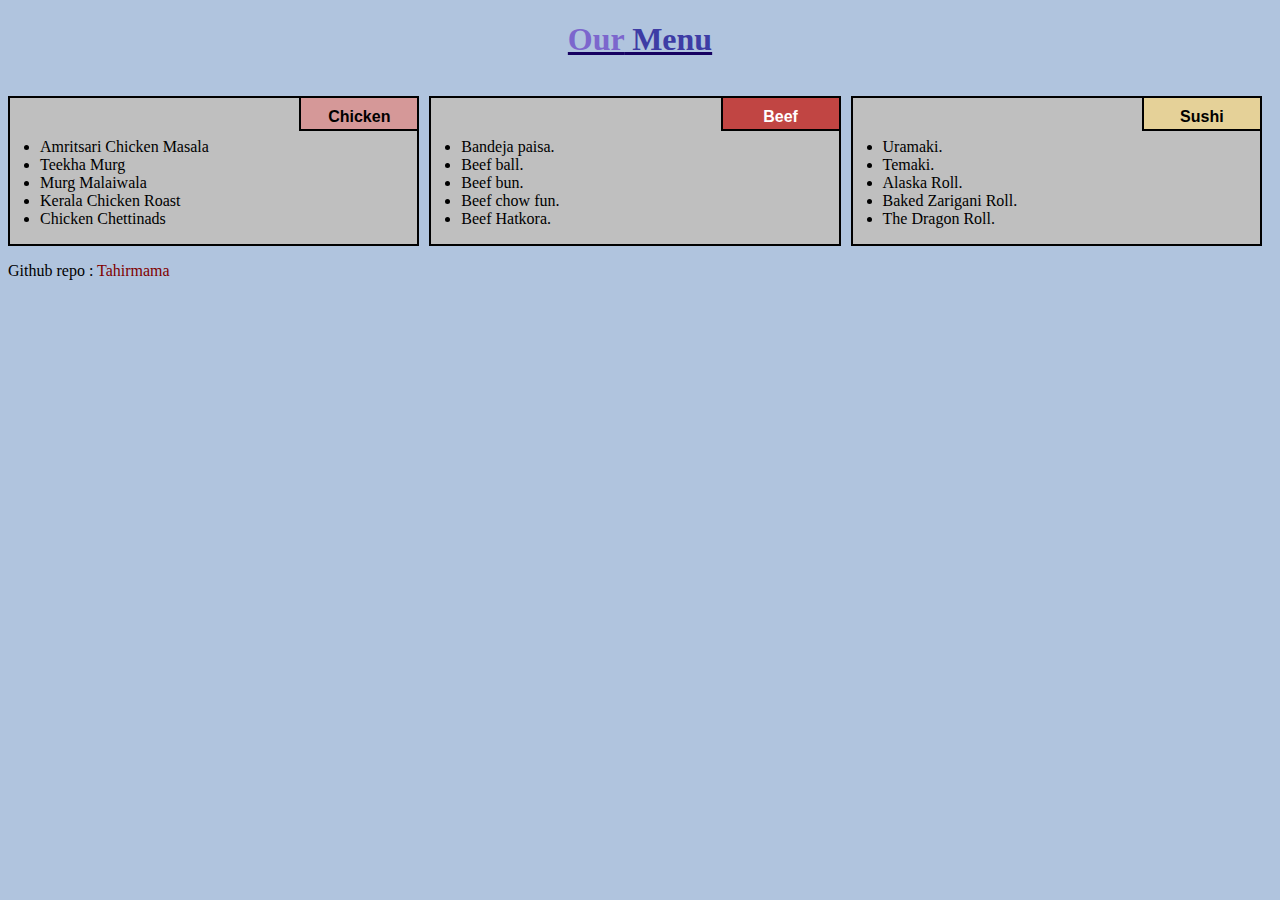
<file: module2_solution/index.html>
<!DOCTYPE html>
<html lang="en">

<head>
    <meta charset="UTF-8">
    <meta name="viewport" content="width=device-width, initial-scale=1.0">
    <link rel="stylesheet" href="css/index.css">
    <title>Menu</title>



</head>

<body class="body">
    <div class="row">
        <h1> <span class="head">Our</span> Menu</h1>
        <div class="col-lg-4 col-md-6 col-sm-12" id="container">

            <ul class="list">
                <li>Amritsari Chicken Masala</li>
                <li>Teekha Murg</li>
                <li>Murg Malaiwala</li>
                <li>Kerala Chicken Roast</li>
                <li>Chicken Chettinads</li>
            </ul>

            <p id="p1">Chicken</p>

        </div>



        <div class="col-lg-4 col-md-6 col-sm-12" id="container">
            <ul class="list">
                <li>Bandeja paisa.</li>
                <li>Beef ball.</li>
                <li>Beef bun.</li>
                <li>Beef chow fun.</li>
                <li>Beef Hatkora.</li>
            </ul>

            <p id="p2">Beef</p>

        </div>

        <div class="col-lg-4 col-md-12 col-sm-12" id="container">
            <ul class="list">
                <li>Uramaki.</li>
                <li> Temaki. </li>
                <li> Alaska Roll. </li>
                <li>Baked Zarigani Roll. </li>
                <li>The Dragon Roll.</li>
            </ul>

            <p id="p3">Sushi</p>

        </div>
<div>
    Github repo : <a href = "https://github.com/Tahirmama/HTML_CSS_JS/tree/main/module2_solution" target="blank" title="Github Link" class="githublink"> Tahirmama</a>
</div>
    </div>

</body>

</html>
</file>
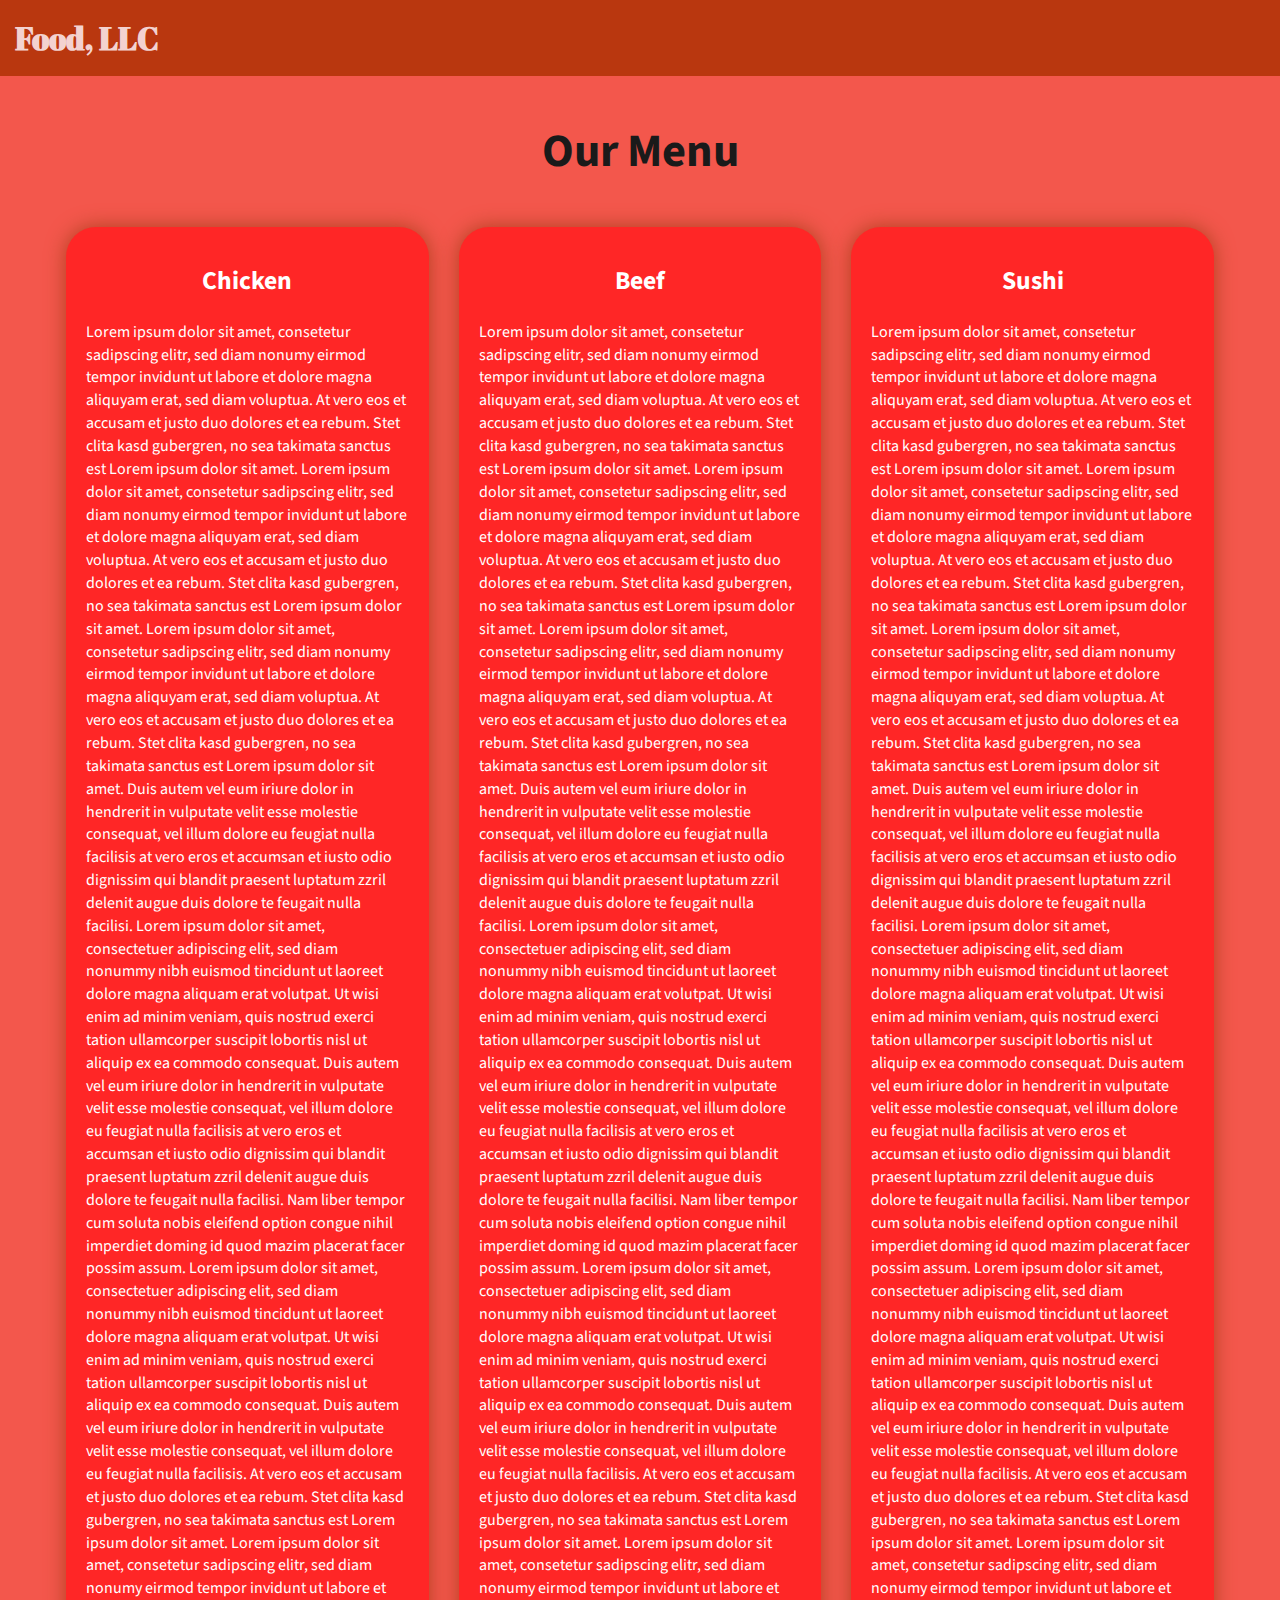
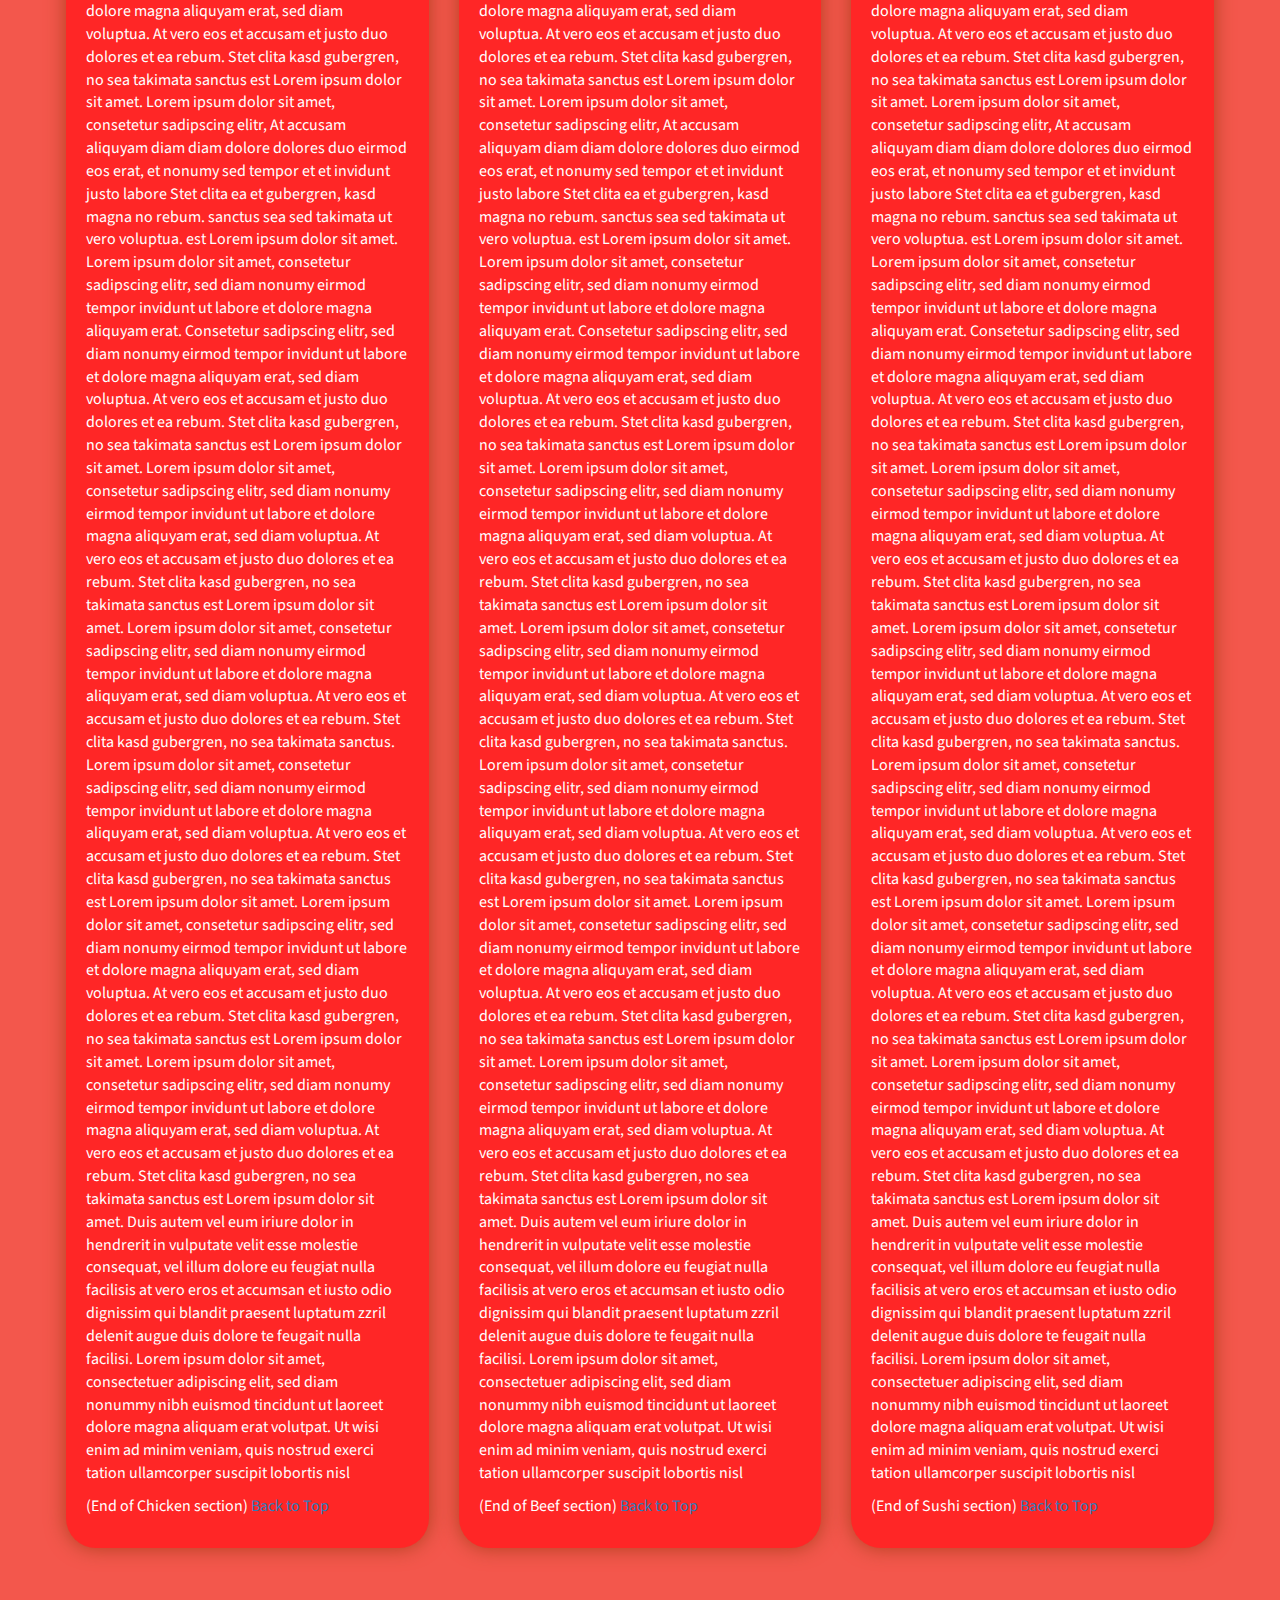
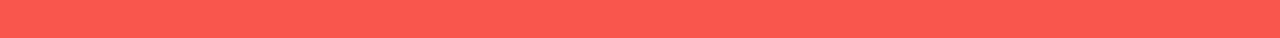
<file: module3_solution/index.html>
<!DOCTYPE html>
<html lang="en">

<head>
    <meta charset="utf-8">
    <meta http-equiv="X-UA-Compatible" content="IE=edge">
    <meta name="viewport" content="width=device-width, initial-scale=1">
    <title>Menu List</title>
    <link rel="stylesheet" href="css/bootstrap.min.css">
    <link rel="stylesheet" href="css/styles.css">
    <link href="https://fonts.googleapis.com/css?family=Source+Sans+Pro" rel="stylesheet">
    <link href="https://fonts.googleapis.com/css?family=Abril+Fatface" rel="stylesheet">

</head>

<body>
    <header>
        <nav id="header-nav" class="navbar navbar-default">
            <div class="container-fluid">
                <div class="navbar-header">
                    <div class="navbar-brand">
                        <a href="index.html"><h1>Food, LLC</h1></a>
                    </div>

                    <button type="button" class="navbar-toggle collapsed visible-xs" data-toggle="collapse" data-target="#collapsable-nav" aria-expanded="false">
                        <span class="sr-only">Toggle navigation</span>
                        <span class="icon-bar"></span>
                        <span class="icon-bar"></span>
                        <span class="icon-bar"></span>
                    </button>
                </div>

                <div id="collapsable-nav" class="collapse navbar-collapse">
                    <ul id="nav-list" class="nav navbar-nav navbar-right visible-xs text-center">
                        <li>
                            <a href="#chicken-tile"><br class="hidden-xs"> Chicken</a>
                        </li>
                        <li>
                            <a href="#beef-tile"><br class="hidden-xs"> Beef</a>
                        </li>
                        <li>
                            <a href="#sushi-tile"><br class="hidden-xs"> Sushi</a>
                        </li>
                    </ul>
                </div>
            </div>
        </nav>
    </header>

    <div id="main-content" class="container">
        <h2 id="top-heading" class="text-center">Our Menu</h2>
        <div id="home-tiles" class="row">
            <div class="col-md-4 col-sm-6 col-xs-12">
                <div id="chicken-tile">
                    <section>
                        <h3 class="text-center">Chicken</h3>
                        <p>
                            Lorem ipsum dolor sit amet, consetetur sadipscing elitr, sed diam nonumy eirmod tempor invidunt ut labore et dolore magna aliquyam erat, sed diam voluptua. At vero eos et accusam et justo duo dolores et ea rebum. Stet clita kasd gubergren, no sea takimata
                            sanctus est Lorem ipsum dolor sit amet. Lorem ipsum dolor sit amet, consetetur sadipscing elitr, sed diam nonumy eirmod tempor invidunt ut labore et dolore magna aliquyam erat, sed diam voluptua. At vero eos et accusam et justo
                            duo dolores et ea rebum. Stet clita kasd gubergren, no sea takimata sanctus est Lorem ipsum dolor sit amet. Lorem ipsum dolor sit amet, consetetur sadipscing elitr, sed diam nonumy eirmod tempor invidunt ut labore et dolore
                            magna aliquyam erat, sed diam voluptua. At vero eos et accusam et justo duo dolores et ea rebum. Stet clita kasd gubergren, no sea takimata sanctus est Lorem ipsum dolor sit amet. Duis autem vel eum iriure dolor in hendrerit
                            in vulputate velit esse molestie consequat, vel illum dolore eu feugiat nulla facilisis at vero eros et accumsan et iusto odio dignissim qui blandit praesent luptatum zzril delenit augue duis dolore te feugait nulla facilisi.
                            Lorem ipsum dolor sit amet, consectetuer adipiscing elit, sed diam nonummy nibh euismod tincidunt ut laoreet dolore magna aliquam erat volutpat. Ut wisi enim ad minim veniam, quis nostrud exerci tation ullamcorper suscipit
                            lobortis nisl ut aliquip ex ea commodo consequat. Duis autem vel eum iriure dolor in hendrerit in vulputate velit esse molestie consequat, vel illum dolore eu feugiat nulla facilisis at vero eros et accumsan et iusto odio dignissim
                            qui blandit praesent luptatum zzril delenit augue duis dolore te feugait nulla facilisi. Nam liber tempor cum soluta nobis eleifend option congue nihil imperdiet doming id quod mazim placerat facer possim assum. Lorem ipsum
                            dolor sit amet, consectetuer adipiscing elit, sed diam nonummy nibh euismod tincidunt ut laoreet dolore magna aliquam erat volutpat. Ut wisi enim ad minim veniam, quis nostrud exerci tation ullamcorper suscipit lobortis nisl
                            ut aliquip ex ea commodo consequat. Duis autem vel eum iriure dolor in hendrerit in vulputate velit esse molestie consequat, vel illum dolore eu feugiat nulla facilisis. At vero eos et accusam et justo duo dolores et ea rebum.
                            Stet clita kasd gubergren, no sea takimata sanctus est Lorem ipsum dolor sit amet. Lorem ipsum dolor sit amet, consetetur sadipscing elitr, sed diam nonumy eirmod tempor invidunt ut labore et dolore magna aliquyam erat, sed
                            diam voluptua. At vero eos et accusam et justo duo dolores et ea rebum. Stet clita kasd gubergren, no sea takimata sanctus est Lorem ipsum dolor sit amet. Lorem ipsum dolor sit amet, consetetur sadipscing elitr, At accusam
                            aliquyam diam diam dolore dolores duo eirmod eos erat, et nonumy sed tempor et et invidunt justo labore Stet clita ea et gubergren, kasd magna no rebum. sanctus sea sed takimata ut vero voluptua. est Lorem ipsum dolor sit amet.
                            Lorem ipsum dolor sit amet, consetetur sadipscing elitr, sed diam nonumy eirmod tempor invidunt ut labore et dolore magna aliquyam erat. Consetetur sadipscing elitr, sed diam nonumy eirmod tempor invidunt ut labore et dolore
                            magna aliquyam erat, sed diam voluptua. At vero eos et accusam et justo duo dolores et ea rebum. Stet clita kasd gubergren, no sea takimata sanctus est Lorem ipsum dolor sit amet. Lorem ipsum dolor sit amet, consetetur sadipscing
                            elitr, sed diam nonumy eirmod tempor invidunt ut labore et dolore magna aliquyam erat, sed diam voluptua. At vero eos et accusam et justo duo dolores et ea rebum. Stet clita kasd gubergren, no sea takimata sanctus est Lorem
                            ipsum dolor sit amet. Lorem ipsum dolor sit amet, consetetur sadipscing elitr, sed diam nonumy eirmod tempor invidunt ut labore et dolore magna aliquyam erat, sed diam voluptua. At vero eos et accusam et justo duo dolores et
                            ea rebum. Stet clita kasd gubergren, no sea takimata sanctus. Lorem ipsum dolor sit amet, consetetur sadipscing elitr, sed diam nonumy eirmod tempor invidunt ut labore et dolore magna aliquyam erat, sed diam voluptua. At vero
                            eos et accusam et justo duo dolores et ea rebum. Stet clita kasd gubergren, no sea takimata sanctus est Lorem ipsum dolor sit amet. Lorem ipsum dolor sit amet, consetetur sadipscing elitr, sed diam nonumy eirmod tempor invidunt
                            ut labore et dolore magna aliquyam erat, sed diam voluptua. At vero eos et accusam et justo duo dolores et ea rebum. Stet clita kasd gubergren, no sea takimata sanctus est Lorem ipsum dolor sit amet. Lorem ipsum dolor sit amet,
                            consetetur sadipscing elitr, sed diam nonumy eirmod tempor invidunt ut labore et dolore magna aliquyam erat, sed diam voluptua. At vero eos et accusam et justo duo dolores et ea rebum. Stet clita kasd gubergren, no sea takimata
                            sanctus est Lorem ipsum dolor sit amet. Duis autem vel eum iriure dolor in hendrerit in vulputate velit esse molestie consequat, vel illum dolore eu feugiat nulla facilisis at vero eros et accumsan et iusto odio dignissim qui
                            blandit praesent luptatum zzril delenit augue duis dolore te feugait nulla facilisi. Lorem ipsum dolor sit amet, consectetuer adipiscing elit, sed diam nonummy nibh euismod tincidunt ut laoreet dolore magna aliquam erat volutpat.
                            Ut wisi enim ad minim veniam, quis nostrud exerci tation ullamcorper suscipit lobortis nisl
                        </p>
                        <p>
                            (End of Chicken section) <a href="#top-heading">Back to Top</a>
                        </p>
                    </section>
                </div>
            </div>
            <div class="col-md-4 col-sm-6 col-xs-12">
                <div id="beef-tile">
                    <section>
                        <h3 class="text-center">Beef</h3>
                        <p>
                            Lorem ipsum dolor sit amet, consetetur sadipscing elitr, sed diam nonumy eirmod tempor invidunt ut labore et dolore magna aliquyam erat, sed diam voluptua. At vero eos et accusam et justo duo dolores et ea rebum. Stet clita kasd gubergren, no sea takimata
                            sanctus est Lorem ipsum dolor sit amet. Lorem ipsum dolor sit amet, consetetur sadipscing elitr, sed diam nonumy eirmod tempor invidunt ut labore et dolore magna aliquyam erat, sed diam voluptua. At vero eos et accusam et justo
                            duo dolores et ea rebum. Stet clita kasd gubergren, no sea takimata sanctus est Lorem ipsum dolor sit amet. Lorem ipsum dolor sit amet, consetetur sadipscing elitr, sed diam nonumy eirmod tempor invidunt ut labore et dolore
                            magna aliquyam erat, sed diam voluptua. At vero eos et accusam et justo duo dolores et ea rebum. Stet clita kasd gubergren, no sea takimata sanctus est Lorem ipsum dolor sit amet. Duis autem vel eum iriure dolor in hendrerit
                            in vulputate velit esse molestie consequat, vel illum dolore eu feugiat nulla facilisis at vero eros et accumsan et iusto odio dignissim qui blandit praesent luptatum zzril delenit augue duis dolore te feugait nulla facilisi.
                            Lorem ipsum dolor sit amet, consectetuer adipiscing elit, sed diam nonummy nibh euismod tincidunt ut laoreet dolore magna aliquam erat volutpat. Ut wisi enim ad minim veniam, quis nostrud exerci tation ullamcorper suscipit
                            lobortis nisl ut aliquip ex ea commodo consequat. Duis autem vel eum iriure dolor in hendrerit in vulputate velit esse molestie consequat, vel illum dolore eu feugiat nulla facilisis at vero eros et accumsan et iusto odio dignissim
                            qui blandit praesent luptatum zzril delenit augue duis dolore te feugait nulla facilisi. Nam liber tempor cum soluta nobis eleifend option congue nihil imperdiet doming id quod mazim placerat facer possim assum. Lorem ipsum
                            dolor sit amet, consectetuer adipiscing elit, sed diam nonummy nibh euismod tincidunt ut laoreet dolore magna aliquam erat volutpat. Ut wisi enim ad minim veniam, quis nostrud exerci tation ullamcorper suscipit lobortis nisl
                            ut aliquip ex ea commodo consequat. Duis autem vel eum iriure dolor in hendrerit in vulputate velit esse molestie consequat, vel illum dolore eu feugiat nulla facilisis. At vero eos et accusam et justo duo dolores et ea rebum.
                            Stet clita kasd gubergren, no sea takimata sanctus est Lorem ipsum dolor sit amet. Lorem ipsum dolor sit amet, consetetur sadipscing elitr, sed diam nonumy eirmod tempor invidunt ut labore et dolore magna aliquyam erat, sed
                            diam voluptua. At vero eos et accusam et justo duo dolores et ea rebum. Stet clita kasd gubergren, no sea takimata sanctus est Lorem ipsum dolor sit amet. Lorem ipsum dolor sit amet, consetetur sadipscing elitr, At accusam
                            aliquyam diam diam dolore dolores duo eirmod eos erat, et nonumy sed tempor et et invidunt justo labore Stet clita ea et gubergren, kasd magna no rebum. sanctus sea sed takimata ut vero voluptua. est Lorem ipsum dolor sit amet.
                            Lorem ipsum dolor sit amet, consetetur sadipscing elitr, sed diam nonumy eirmod tempor invidunt ut labore et dolore magna aliquyam erat. Consetetur sadipscing elitr, sed diam nonumy eirmod tempor invidunt ut labore et dolore
                            magna aliquyam erat, sed diam voluptua. At vero eos et accusam et justo duo dolores et ea rebum. Stet clita kasd gubergren, no sea takimata sanctus est Lorem ipsum dolor sit amet. Lorem ipsum dolor sit amet, consetetur sadipscing
                            elitr, sed diam nonumy eirmod tempor invidunt ut labore et dolore magna aliquyam erat, sed diam voluptua. At vero eos et accusam et justo duo dolores et ea rebum. Stet clita kasd gubergren, no sea takimata sanctus est Lorem
                            ipsum dolor sit amet. Lorem ipsum dolor sit amet, consetetur sadipscing elitr, sed diam nonumy eirmod tempor invidunt ut labore et dolore magna aliquyam erat, sed diam voluptua. At vero eos et accusam et justo duo dolores et
                            ea rebum. Stet clita kasd gubergren, no sea takimata sanctus. Lorem ipsum dolor sit amet, consetetur sadipscing elitr, sed diam nonumy eirmod tempor invidunt ut labore et dolore magna aliquyam erat, sed diam voluptua. At vero
                            eos et accusam et justo duo dolores et ea rebum. Stet clita kasd gubergren, no sea takimata sanctus est Lorem ipsum dolor sit amet. Lorem ipsum dolor sit amet, consetetur sadipscing elitr, sed diam nonumy eirmod tempor invidunt
                            ut labore et dolore magna aliquyam erat, sed diam voluptua. At vero eos et accusam et justo duo dolores et ea rebum. Stet clita kasd gubergren, no sea takimata sanctus est Lorem ipsum dolor sit amet. Lorem ipsum dolor sit amet,
                            consetetur sadipscing elitr, sed diam nonumy eirmod tempor invidunt ut labore et dolore magna aliquyam erat, sed diam voluptua. At vero eos et accusam et justo duo dolores et ea rebum. Stet clita kasd gubergren, no sea takimata
                            sanctus est Lorem ipsum dolor sit amet. Duis autem vel eum iriure dolor in hendrerit in vulputate velit esse molestie consequat, vel illum dolore eu feugiat nulla facilisis at vero eros et accumsan et iusto odio dignissim qui
                            blandit praesent luptatum zzril delenit augue duis dolore te feugait nulla facilisi. Lorem ipsum dolor sit amet, consectetuer adipiscing elit, sed diam nonummy nibh euismod tincidunt ut laoreet dolore magna aliquam erat volutpat.
                            Ut wisi enim ad minim veniam, quis nostrud exerci tation ullamcorper suscipit lobortis nisl
                        </p>
                        <p>
                            (End of Beef section) <a href="#top-heading">Back to Top</a>
                        </p>
                    </section>
                </div>
            </div>
            <!-- <div class="clearfix visible-md-block"></div> -->
            <div class="col-md-4 col-sm-12 col-xs-12">
                <div id="sushi-tile">
                    <section>
                        <h3 class="text-center">Sushi</h3>
                        <p>
                            Lorem ipsum dolor sit amet, consetetur sadipscing elitr, sed diam nonumy eirmod tempor invidunt ut labore et dolore magna aliquyam erat, sed diam voluptua. At vero eos et accusam et justo duo dolores et ea rebum. Stet clita kasd gubergren, no sea takimata
                            sanctus est Lorem ipsum dolor sit amet. Lorem ipsum dolor sit amet, consetetur sadipscing elitr, sed diam nonumy eirmod tempor invidunt ut labore et dolore magna aliquyam erat, sed diam voluptua. At vero eos et accusam et justo
                            duo dolores et ea rebum. Stet clita kasd gubergren, no sea takimata sanctus est Lorem ipsum dolor sit amet. Lorem ipsum dolor sit amet, consetetur sadipscing elitr, sed diam nonumy eirmod tempor invidunt ut labore et dolore
                            magna aliquyam erat, sed diam voluptua. At vero eos et accusam et justo duo dolores et ea rebum. Stet clita kasd gubergren, no sea takimata sanctus est Lorem ipsum dolor sit amet. Duis autem vel eum iriure dolor in hendrerit
                            in vulputate velit esse molestie consequat, vel illum dolore eu feugiat nulla facilisis at vero eros et accumsan et iusto odio dignissim qui blandit praesent luptatum zzril delenit augue duis dolore te feugait nulla facilisi.
                            Lorem ipsum dolor sit amet, consectetuer adipiscing elit, sed diam nonummy nibh euismod tincidunt ut laoreet dolore magna aliquam erat volutpat. Ut wisi enim ad minim veniam, quis nostrud exerci tation ullamcorper suscipit
                            lobortis nisl ut aliquip ex ea commodo consequat. Duis autem vel eum iriure dolor in hendrerit in vulputate velit esse molestie consequat, vel illum dolore eu feugiat nulla facilisis at vero eros et accumsan et iusto odio dignissim
                            qui blandit praesent luptatum zzril delenit augue duis dolore te feugait nulla facilisi. Nam liber tempor cum soluta nobis eleifend option congue nihil imperdiet doming id quod mazim placerat facer possim assum. Lorem ipsum
                            dolor sit amet, consectetuer adipiscing elit, sed diam nonummy nibh euismod tincidunt ut laoreet dolore magna aliquam erat volutpat. Ut wisi enim ad minim veniam, quis nostrud exerci tation ullamcorper suscipit lobortis nisl
                            ut aliquip ex ea commodo consequat. Duis autem vel eum iriure dolor in hendrerit in vulputate velit esse molestie consequat, vel illum dolore eu feugiat nulla facilisis. At vero eos et accusam et justo duo dolores et ea rebum.
                            Stet clita kasd gubergren, no sea takimata sanctus est Lorem ipsum dolor sit amet. Lorem ipsum dolor sit amet, consetetur sadipscing elitr, sed diam nonumy eirmod tempor invidunt ut labore et dolore magna aliquyam erat, sed
                            diam voluptua. At vero eos et accusam et justo duo dolores et ea rebum. Stet clita kasd gubergren, no sea takimata sanctus est Lorem ipsum dolor sit amet. Lorem ipsum dolor sit amet, consetetur sadipscing elitr, At accusam
                            aliquyam diam diam dolore dolores duo eirmod eos erat, et nonumy sed tempor et et invidunt justo labore Stet clita ea et gubergren, kasd magna no rebum. sanctus sea sed takimata ut vero voluptua. est Lorem ipsum dolor sit amet.
                            Lorem ipsum dolor sit amet, consetetur sadipscing elitr, sed diam nonumy eirmod tempor invidunt ut labore et dolore magna aliquyam erat. Consetetur sadipscing elitr, sed diam nonumy eirmod tempor invidunt ut labore et dolore
                            magna aliquyam erat, sed diam voluptua. At vero eos et accusam et justo duo dolores et ea rebum. Stet clita kasd gubergren, no sea takimata sanctus est Lorem ipsum dolor sit amet. Lorem ipsum dolor sit amet, consetetur sadipscing
                            elitr, sed diam nonumy eirmod tempor invidunt ut labore et dolore magna aliquyam erat, sed diam voluptua. At vero eos et accusam et justo duo dolores et ea rebum. Stet clita kasd gubergren, no sea takimata sanctus est Lorem
                            ipsum dolor sit amet. Lorem ipsum dolor sit amet, consetetur sadipscing elitr, sed diam nonumy eirmod tempor invidunt ut labore et dolore magna aliquyam erat, sed diam voluptua. At vero eos et accusam et justo duo dolores et
                            ea rebum. Stet clita kasd gubergren, no sea takimata sanctus. Lorem ipsum dolor sit amet, consetetur sadipscing elitr, sed diam nonumy eirmod tempor invidunt ut labore et dolore magna aliquyam erat, sed diam voluptua. At vero
                            eos et accusam et justo duo dolores et ea rebum. Stet clita kasd gubergren, no sea takimata sanctus est Lorem ipsum dolor sit amet. Lorem ipsum dolor sit amet, consetetur sadipscing elitr, sed diam nonumy eirmod tempor invidunt
                            ut labore et dolore magna aliquyam erat, sed diam voluptua. At vero eos et accusam et justo duo dolores et ea rebum. Stet clita kasd gubergren, no sea takimata sanctus est Lorem ipsum dolor sit amet. Lorem ipsum dolor sit amet,
                            consetetur sadipscing elitr, sed diam nonumy eirmod tempor invidunt ut labore et dolore magna aliquyam erat, sed diam voluptua. At vero eos et accusam et justo duo dolores et ea rebum. Stet clita kasd gubergren, no sea takimata
                            sanctus est Lorem ipsum dolor sit amet. Duis autem vel eum iriure dolor in hendrerit in vulputate velit esse molestie consequat, vel illum dolore eu feugiat nulla facilisis at vero eros et accumsan et iusto odio dignissim qui
                            blandit praesent luptatum zzril delenit augue duis dolore te feugait nulla facilisi. Lorem ipsum dolor sit amet, consectetuer adipiscing elit, sed diam nonummy nibh euismod tincidunt ut laoreet dolore magna aliquam erat volutpat.
                            Ut wisi enim ad minim veniam, quis nostrud exerci tation ullamcorper suscipit lobortis nisl
                        </p>
                        <p>
                            (End of Sushi section) <a href="#top-heading">Back to Top</a>
                        </p>
                    </section>
                </div>
            </div>
            <!-- <div class="clearfix visible-lg-block"></div> -->
        </div>
    </div>
    <div class="clearfix visible-lg-block"></div>


    <!-- jQuery (Bootstrap JS plugins depend on it) -->
    <script src="js/jquery-3.1.1.min.js"></script>
    <script src="js/bootstrap.min.js"></script>
    <!-- <script src="js/script.js"></script> -->

</body>

</html>
</file>
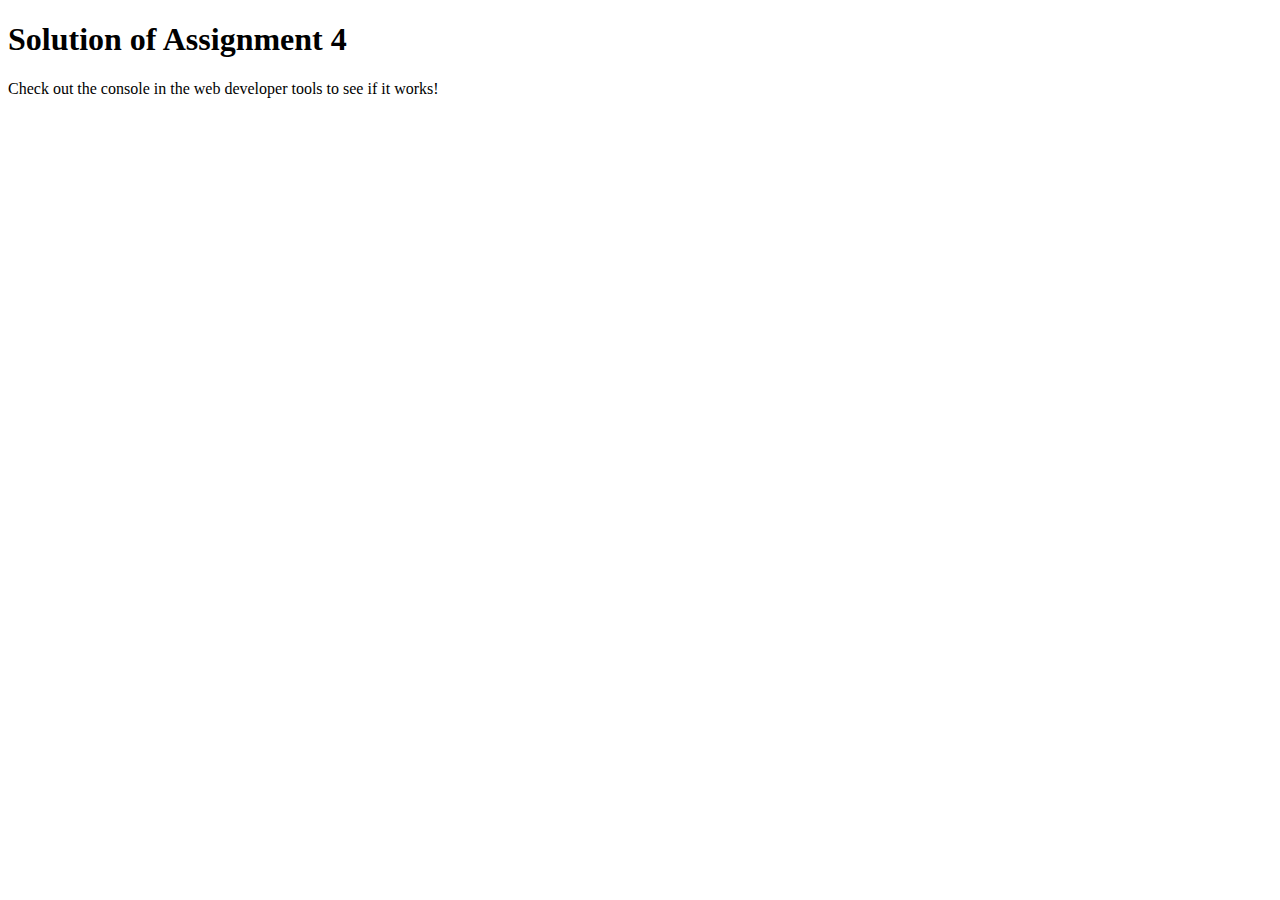
<file: module4_solution/index.html>
<!DOCTYPE html>
<html>

<head>
    <meta charset="utf-8">
    <title>Assignment Solution for Module 4</title>
    <script src="SpeakHello.js"></script>
    <script src="SpeakGoodBye.js"></script>
    <script src="script.js"></script>
</head>

<body>
    <h1>Solution of Assignment 4</h1>
    <p>Check out the console in the web developer tools to see if it works!</p>
</body>

</html>
</file>
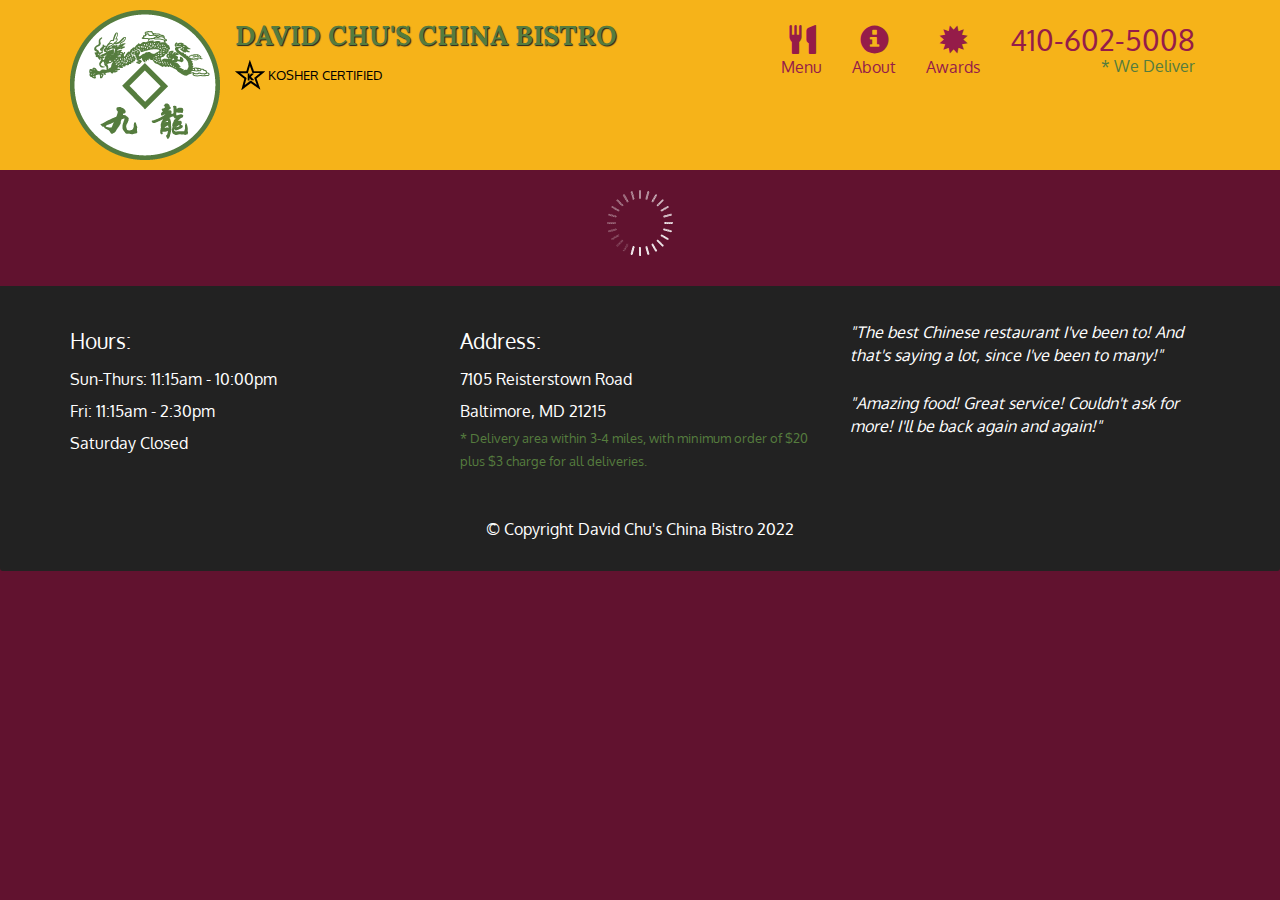
<file: module5_solution/index.html>
<!doctype html>
<html lang="en">
  <head>
    <meta charset="utf-8">
    <meta http-equiv="X-UA-Compatible" content="IE=edge">
    <meta name="viewport" content="width=device-width, initial-scale=1">
    <title>David Chu's China Bistro</title>
    <link rel="stylesheet" href="css/bootstrap.min.css">
    <link rel="stylesheet" href="css/styles.css">
    <link href='https://fonts.googleapis.com/css?family=Oxygen:400,300,700' rel='stylesheet' type='text/css'>
    <link href='https://fonts.googleapis.com/css?family=Lora' rel='stylesheet' type='text/css'>
  </head>
<body>
  <header>
    <nav id="header-nav" class="navbar navbar-default">
      <div class="container">
        <div class="navbar-header">
          <a href="index.html" class="pull-left visible-md visible-lg">
            <div id="logo-img" alt="Logo image"></div>
          </a>

          <div class="navbar-brand">
            <a href="index.html"><h1>David Chu's China Bistro</h1></a>
            <p>
              <img src="images/star-k-logo.png" alt="Kosher certification">
              <span>Kosher Certified</span>
            </p>
          </div>

          <button id="navbarToggle" type="button" class="navbar-toggle collapsed" data-toggle="collapse" data-target="#collapsable-nav" aria-expanded="false">
            <span class="sr-only">Toggle navigation</span>
            <span class="icon-bar"></span>
            <span class="icon-bar"></span>
            <span class="icon-bar"></span>
          </button>
        </div>
        
        <div id="collapsable-nav" class="collapse navbar-collapse">
           <ul id="nav-list" class="nav navbar-nav navbar-right">
            <li id="navHomeButton" class="visible-xs active">
              <a href="index.html">
                <span class="glyphicon glyphicon-home"></span> Home</a>
            </li>
            <li id="navMenuButton">
              <a href="#" onclick="$dc.loadMenuCategories();">
                <span class="glyphicon glyphicon-cutlery"></span><br class="hidden-xs"> Menu</a>
            </li>
            <li>
              <a href="#">
                <span class="glyphicon glyphicon-info-sign"></span><br class="hidden-xs"> About</a>
            </li>
            <li>
              <a href="#">
                <span class="glyphicon glyphicon-certificate"></span><br class="hidden-xs"> Awards</a>
            </li>
            <li id="phone" class="hidden-xs">
              <a href="tel:410-602-5008">
                <span>410-602-5008</span></a><div>* We Deliver</div>
            </li>
          </ul><!-- #nav-list -->
        </div><!-- .collapse .navbar-collapse -->
      </div><!-- .container -->
    </nav><!-- #header-nav -->
  </header>

  <div id="call-btn" class="visible-xs">
    <a class="btn" href="tel:410-602-5008">
    <span class="glyphicon glyphicon-earphone"></span>
    410-602-5008
    </a>
  </div>
  <div id="xs-deliver" class="text-center visible-xs">* We Deliver</div>

  <div id="main-content" class="container"></div>

  <footer class="panel-footer">
    <div class="container">
      <div class="row">
        <section id="hours" class="col-sm-4">
          <span>Hours:</span><br>
          Sun-Thurs: 11:15am - 10:00pm<br>
          Fri: 11:15am - 2:30pm<br>
          Saturday Closed
          <hr class="visible-xs">
        </section>
        <section id="address" class="col-sm-4">
          <span>Address:</span><br>
          7105 Reisterstown Road<br>
          Baltimore, MD 21215
          <p>* Delivery area within 3-4 miles, with minimum order of $20 plus $3 charge for all deliveries.</p>
          <hr class="visible-xs">
        </section>
        <section id="testimonials" class="col-sm-4">
          <p>"The best Chinese restaurant I've been to! And that's saying a lot, since I've been to many!"</p>
          <p>"Amazing food! Great service! Couldn't ask for more! I'll be back again and again!"</p>
        </section>
      </div>
      <div class="text-center">&copy; Copyright David Chu's China Bistro 2022</div>
    </div>
  </footer>

  <!-- jQuery (Bootstrap JS plugins depend on it) -->
  <script src="js/jquery-2.1.4.min.js"></script>
  <script src="js/bootstrap.min.js"></script>
  <script src="js/ajax-utils.js"></script>
  <script src="js/script.js"></script>
</body>
</html>
</file>
<file: module2_solution/css/index.css>
*{
    box-sizing: border-box;
  }
  .body{
      background-color: lightsteelblue  ;
  }
  
  h1{
    text-align: center;
    color: #3d3ca5;
    ;
    text-decoration: underline rgb(22, 1, 97);
  }
  .head{
      color: rgb(124 102 205);
  }
  
  p ,ul  {
    background-color: #bfbfbf;
    border: 2px solid black;
    height: 150px;
    margin-right: 10px;
    padding: 40px 10px 5px 10px;
    overflow: hidden;
  }

  .list{
      padding-left: 30px;
  }

  #container {
    position: relative;
    
  }

  
  #p1 {
    background-color: #D59898;
    position: absolute;
    top: 0;
    right: 0;
    font-weight: bold;
    height: 35px;
    width: 120px;
    padding: 10px;
    text-align: center;
    font-family: Arial, Helvetica, sans-serif;
  
  }
  #p2 {
    background-color:#C14543 ;
    color: white;
    position: absolute;
    top: 0;
    right: 0;
    font-weight: bold;
    height: 35px;
    width: 120px;
    padding: 10px;
    text-align: center;
    font-family: Arial, Helvetica, sans-serif;
  
  }
  #p3 {
   background-color: #E5D198;
    position: absolute;
    top: 0;
    right: 0;
    font-weight: bold;
    height: 35px;
    width: 120px;
    padding: 10px;
    text-align: center;
    font-family: Arial, Helvetica, sans-serif;
  
  }
  
  
  .row {
    width: 100%;
  

  }
  
  
  /********** Large devices only **********/
  @media (min-width: 992px) {
    .col-lg-1, .col-lg-2, .col-lg-3, .col-lg-4, .col-lg-5, .col-lg-6, .col-lg-7, .col-lg-8, .col-lg-9, .col-lg-10, .col-lg-11, .col-lg-12 {
      float: left;
    }
    .col-lg-1 {
      width: 8.33%;
    }
    .col-lg-2 {
      width: 16.66%;
    }
    .col-lg-3 {
      width: 25%;
    }
    .col-lg-4 {
      width: 33.33%;
    
    }
    .col-lg-5 {
      width: 41.66%;
    }
    .col-lg-6 {
      width: 50%;
    }
    .col-lg-7 {
      width: 58.33%;
    }
    .col-lg-8 {
      width: 66.66%;
    }
    .col-lg-9 {
      width: 74.99%;
    }
    .col-lg-10 {
      width: 83.33%;
    }
    .col-lg-11 {
      width: 91.66%;
    }
    .col-lg-12 {
      width: 100%;
    }
  
    
  }
  
  /********** Medium devices only **********/
  @media (min-width: 768px) and (max-width: 991px) {
    .col-md-1, .col-md-2, .col-md-3, .col-md-4, .col-md-5, .col-md-6, .col-md-7, .col-md-8, .col-md-9, .col-md-10, .col-md-11, .col-md-12 {
      float: left;
     
    }
    .col-md-1 {
      width: 8.33%;
    }
    .col-md-2 {
      width: 16.66%;
    }
    .col-md-3 {
      width: 25%;
    }
    .col-md-4 {
      width: 33.33%;
    }
    .col-md-5 {
      width: 41.66%;
    }
    .col-md-6 {
      width: 50%;
    }
    .col-md-7 {
      width: 58.33%;
    }
    .col-md-8 {
      width: 66.66%;
    }
    .col-md-9 {
      width: 74.99%;
    }
    .col-md-10 {
      width: 83.33%;
    }
    .col-md-11 {
      width: 91.66%;
    }
    .col-md-12 {
      width: 100%;
    }
  }
  
  /********** Mobile only **********/
  @media (max-width: 767px) {
    .col-sm-1, .col-sm-2, .col-sm-3, .col-sm-4, .col-sm-5, .col-sm-6, .col-sm-7, .col-sm-8, .col-sm-9, .col-sm-10, .col-sm-11, .col-sm-12 {
      float: left;
    }
    .col-sm-1 {
      width: 8.33%;
    }
    .col-sm-2 {
      width: 16.66%;
    }
    .col-sm-3 {
      width: 25%;
    }
    .col-sm-4 {
      width: 33.33%;
    
    }
    .col-sm-5 {
      width: 41.66%;
    }
    .col-sm-6 {
      width: 50%;
    }
    .col-sm-7 {
      width: 58.33%;
    }
    .col-sm-8 {
      width: 66.66%;
    }
    .col-sm-9 {
      width: 74.99%;
    }
    .col-sm-10 {
      width: 83.33%;
    }
    .col-sm-11 {
      width: 91.66%;
    }
    .col-sm-12 {
      width: 100%;
    }
  
    
  }
  .githublink{
      text-decoration: none;
      color: maroon;
  }
  .githublink:hover{
      color: mediumblue;
      font-size: 17px;
  }
  .githublink:active{
      color: black;
  }
</file>
<file: module3_solution/css/styles.css>
body {
    font-size: 16px;
    font-family: 'Source Sans Pro', sans-serif;
    color: #1a1a1a;
    background-color: #f3574c;
}


/** HEADER **/

#header-nav {
    background-color: #b9370f;
    border-radius: 0;
    border: 0;
}
    
#header-nav button {
    margin-top: 22px;
}



.navbar-collapse {
    border-top: 0;
}

.navbar-brand, .navbar-nav li a {
    line-height: 76px;
    height: 76px;
    padding-top: 0;
}

.navbar-brand h1 {
    color: #f3d2d0;
    font-family: 'Abril Fatface', cursive;
    font-weight: bolder;
    font-size: 1.8em;
}

.navbar-brand :hover {
  color: #63110d;
  text-decoration: none;
}

#nav-list {
    background-color: #f18756;
}

#nav-list a {
    /*text-align: center;*/
    font-weight: bolder;
    color: #282828;
    font-size: 1.2em;
}

#nav-list a:hover {
    color: #ffffff;
    background-color: #f13939;
}

.navbar-header button.navbar-toggle, .navbar-header .icon-bar {
    border: 1px solid #7d1913;
}


/** END HEADER */


/** HOME PAGE **/

#main-content {
    width: 92%;
    margin-bottom: 30px;
}

#main-content h2 {
    font-size: 2.9em;
    font-weight: bold;
    margin-top: 30px;
    margin-bottom: 50px;
}

#main-content h3 {
    font-size: 1.6em;
    font-weight: bold;
    margin-bottom: 1em;
}

#chicken-tile, #beef-tile, #sushi-tile {
    width: 100%;
    padding: 20px;
    background-color: #ff2626;
    margin-bottom: 60px;
    box-shadow: 0 0 20px #af401f;
    border-radius: 30px;
color: white;
}


/** END HOME PAGE **/
</file>
<file: module5_solution/css/styles.css>
body {
  font-size: 16px;
  color: #fff;
  background-color: #61122f;
  font-family: 'Oxygen', sans-serif;
}

/** HEADER **/
#header-nav {
  background-color: #f6b319;
  border-radius: 0;
  border: 0;
}

#logo-img {
  background: url('../images/restaurant-logo_large.png') no-repeat;
  width: 150px;
  height: 150px;
  margin: 10px 15px 10px 0;
}

.navbar-brand {
  padding-top: 25px;
}
.navbar-brand h1 { /* Restaurant name */
  font-family: 'Lora', serif;
  color: #557c3e;
  font-size: 1.5em;
  text-transform: uppercase;
  font-weight: bold;
  text-shadow: 1px 1px 1px #222;
  margin-top: 0;
  margin-bottom: 0;
  line-height: .75;
}
.navbar-brand a:hover, .navbar-brand a:focus {
  text-decoration: none;
}
.navbar-brand p { /* Kosher cert */
  color: #000;
  text-transform: uppercase;
  font-size: .7em;
  margin-top: 15px;
}
.navbar-brand p span { /* Star-K */
  vertical-align: middle;
}

#nav-list {
  margin-top: 10px;
}
#nav-list a {
  color: #951C49;
  text-align: center;
}
#nav-list a:hover {
  background: #E7E7E7;
}
#nav-list a span {
  font-size: 1.8em;
}

#phone {
  margin-top: 5px;
}
#phone a { /* Phone number */
  text-align: right;
  padding-bottom: 0;
}
#phone div { /* We Deliver */
  color: #557c3e;
  text-align: right;
  padding-right: 15px;
}

.navbar-header button.navbar-toggle, .navbar-header .icon-bar {
  border: 1px solid #61122f;
}
.navbar-header button.navbar-toggle {
  clear: both;
  margin-top: -30px;
}
/* END HEADER */

/* FOOTER */
.panel-footer {
  margin-top: 30px;
  padding-top: 35px;
  padding-bottom: 30px;
  background-color: #222;
  border-top: 0;
}
.panel-footer div.row {
  margin-bottom: 35px;
}
#hours, #address {
  line-height: 2;
}
#hours > span, #address > span {
  font-size: 1.3em;
}
#address p {
  color: #557c3e;
  font-size: .8em;
  line-height: 1.8;
}
#testimonials {
  font-style: italic;
}
#testimonials p:nth-child(2) {
  margin-top: 25px;
}
/* END FOOTER */



/* HOME PAGE */
.container .jumbotron {
  box-shadow: 0 0 50px #3F0C1F;
  border: 2px solid #3F0C1F;
}

#menu-tile, #specials-tile, #map-tile {
  height: 250px;
  width: 100%;
  margin-bottom: 15px;
  position: relative;
  border: 2px solid #3F0C1F;
  overflow: hidden;
}
#menu-tile:hover, #specials-tile:hover, #map-tile:hover {
  box-shadow: 0 1px 5px 1px #cccccc;
}
#menu-tile {
  background: url('../images/menu-tile.jpg') no-repeat;
  background-position: center;
}
#specials-tile {
  background: url('../images/specials-tile.jpg') no-repeat;
  background-position: center;
}
#menu-tile span, #specials-tile span, #map-tile span {
  position: absolute;
  bottom: 0;
  right: 0;
  width: 100%;
  text-align: center;
  font-size: 1.6em;
  text-transform: uppercase;
  background-color: #000;
  color: #fff;
  opacity: .8;
}
/* END HOME PAGE */

/* MENU CATEGORIES PAGE */
.category-tile { 
  position: relative;
  border: 2px solid #3F0C1F;
  overflow: hidden;
  width: 200px;
  height: 200px;
  margin: 0 auto 15px;
}
.category-tile span {
  position: absolute;
  bottom: 0;
  right: 0;
  width: 100%;
  text-align: center;
  font-size: 1.2em;
  text-transform: uppercase;
  background-color: #000;
  color: #fff;
  opacity: .8;
}
.category-tile:hover {
  box-shadow: 0 1px 5px 1px #cccccc;
}

#menu-categories-title + div {
  margin-bottom: 50px;
}
/* END MENU CATEGORIES PAGE */

/* SINGLE CATEGORY PAGE */
.menu-item-tile {
  margin-bottom: 25px;
}
.menu-item-tile hr {
  width: 80%;
}
.menu-item-tile .menu-item-price {
  font-size: 1.1em;
  text-align: right;
  margin-top: -15px;
  margin-right: -15px;
}
.menu-item-tile .menu-item-price span {
  font-size: .6em;
}
.menu-item-photo {
  position: relative;
  border: 2px solid #3F0C1F; 
  overflow: hidden;
  padding: 0;
  margin-right: -15px;
  margin-left: auto;
  margin-bottom: 20px;
  max-width: 250px;
}
.menu-item-photo div {
  position: absolute;
  bottom: 0;
  right: 0;
  width: 80px;
  background-color: #557c3e;
  text-align: center;
}
.menu-item-description {
  padding-right: 30px;
}
h3.menu-item-title {
  margin: 0 0 10px;
}
.menu-item-details {
  font-size: .9em;
  font-style: italic;
}
/* END SINGLE CATEGORY PAGE */


/********** Large devices only **********/
@media (min-width: 1200px) {
  .container .jumbotron {
    background: url('../images/jumbotron_1200.jpg') no-repeat;
    height: 675px;
  }
}

/********** Medium devices only **********/
@media (min-width: 992px) and (max-width: 1199px) {
  /* Header */
  #logo-img {
    background: url('../images/restaurant-logo_medium.png') no-repeat;
    width: 100px;
    height: 100px;
    margin: 5px 5px 5px 0;
  }
  /* End Header */

  /* Home Page */
  .container .jumbotron {
    background: url('../images/jumbotron_992.jpg') no-repeat;
    height: 558px;
  }
  /* End Home Page */
}

/********** Small devices only **********/
@media (min-width: 768px) and (max-width: 991px) {
  /* Home Page */
  .container .jumbotron {
    background: url('../images/jumbotron_768.jpg') no-repeat;
    height: 432px;
  }
  /* End Home Page */
}

/********** Extra small devices only **********/
@media (max-width: 767px) {
  /* Header */
  .navbar-brand {
    padding-top: 10px;
    height: 80px;
  }
  .navbar-brand h1 { /* Restaurant name */
    padding-top: 10px;
    font-size: 5vw; /* 1vw = 1% of viewport width */
  }
  .navbar-brand p { /* Kosher cert */
    font-size: .6em;
    margin-top: 12px;
  }
  .navbar-brand p img { /* Star-K */
    height: 20px;
  }

  #collapsable-nav a { /* Collapsed nav menu text */
    font-size: 1.2em;
  }
  #collapsable-nav a span { /* Collapsed nav menu glyph */
    font-size: 1em;
    margin-right: 5px;
  }

  #call-btn > a {
    font-size: 1.5em;
    display: block;
    margin: 0 20px;
    padding: 10px;
    border: 2px solid #fff;
    background-color: #f6b319;
    color: #951c49;
  }
  #xs-deliver {
    margin-top: 5px;
    font-size: .7em;
    letter-spacing: .1em;
    text-transform: uppercase;
  }
  /* End Header */

  /* Footer */
  .panel-footer section {
    margin-bottom: 30px;
    text-align: center;
  }
  .panel-footer section:nth-child(3) {
    margin-bottom: 0; /* margin already exists on the whole row */
  }
  .panel-footer section hr {
    width: 50%;
  }
  /* End Footer */

  /* Home Page */
  .container .jumbotron {
    margin-top: 30px;
    padding: 0;
  }
  #menu-tile, #specials-tile {
    width: 360px;
    margin: 0 auto 15px;
  }

  .menu-item-photo {
    margin-right: auto;
  }
  .menu-item-tile .menu-item-price {
    text-align: center;
  }
  .menu-item-description {
    text-align: center;;
  }
}


/********** Super extra small devices Only :-) (e.g., iPhone 4) **********/
@media (max-width: 479px) {
  /* Header */
  .navbar-brand h1 { /* Restaurant name */
    padding-top: 5px;
    font-size: 6vw;
  }
  /* End Header */
  
  /* Home page */
  #menu-tile, #specials-tile {
    width: 280px;
    margin: 0 auto 15px;
  }

  .col-xxs-12 {
    position: relative;
    min-height: 1px;
    padding-right: 15px;
    padding-left: 15px;
    float: left;
    width: 100%;
  }
}
</file>
